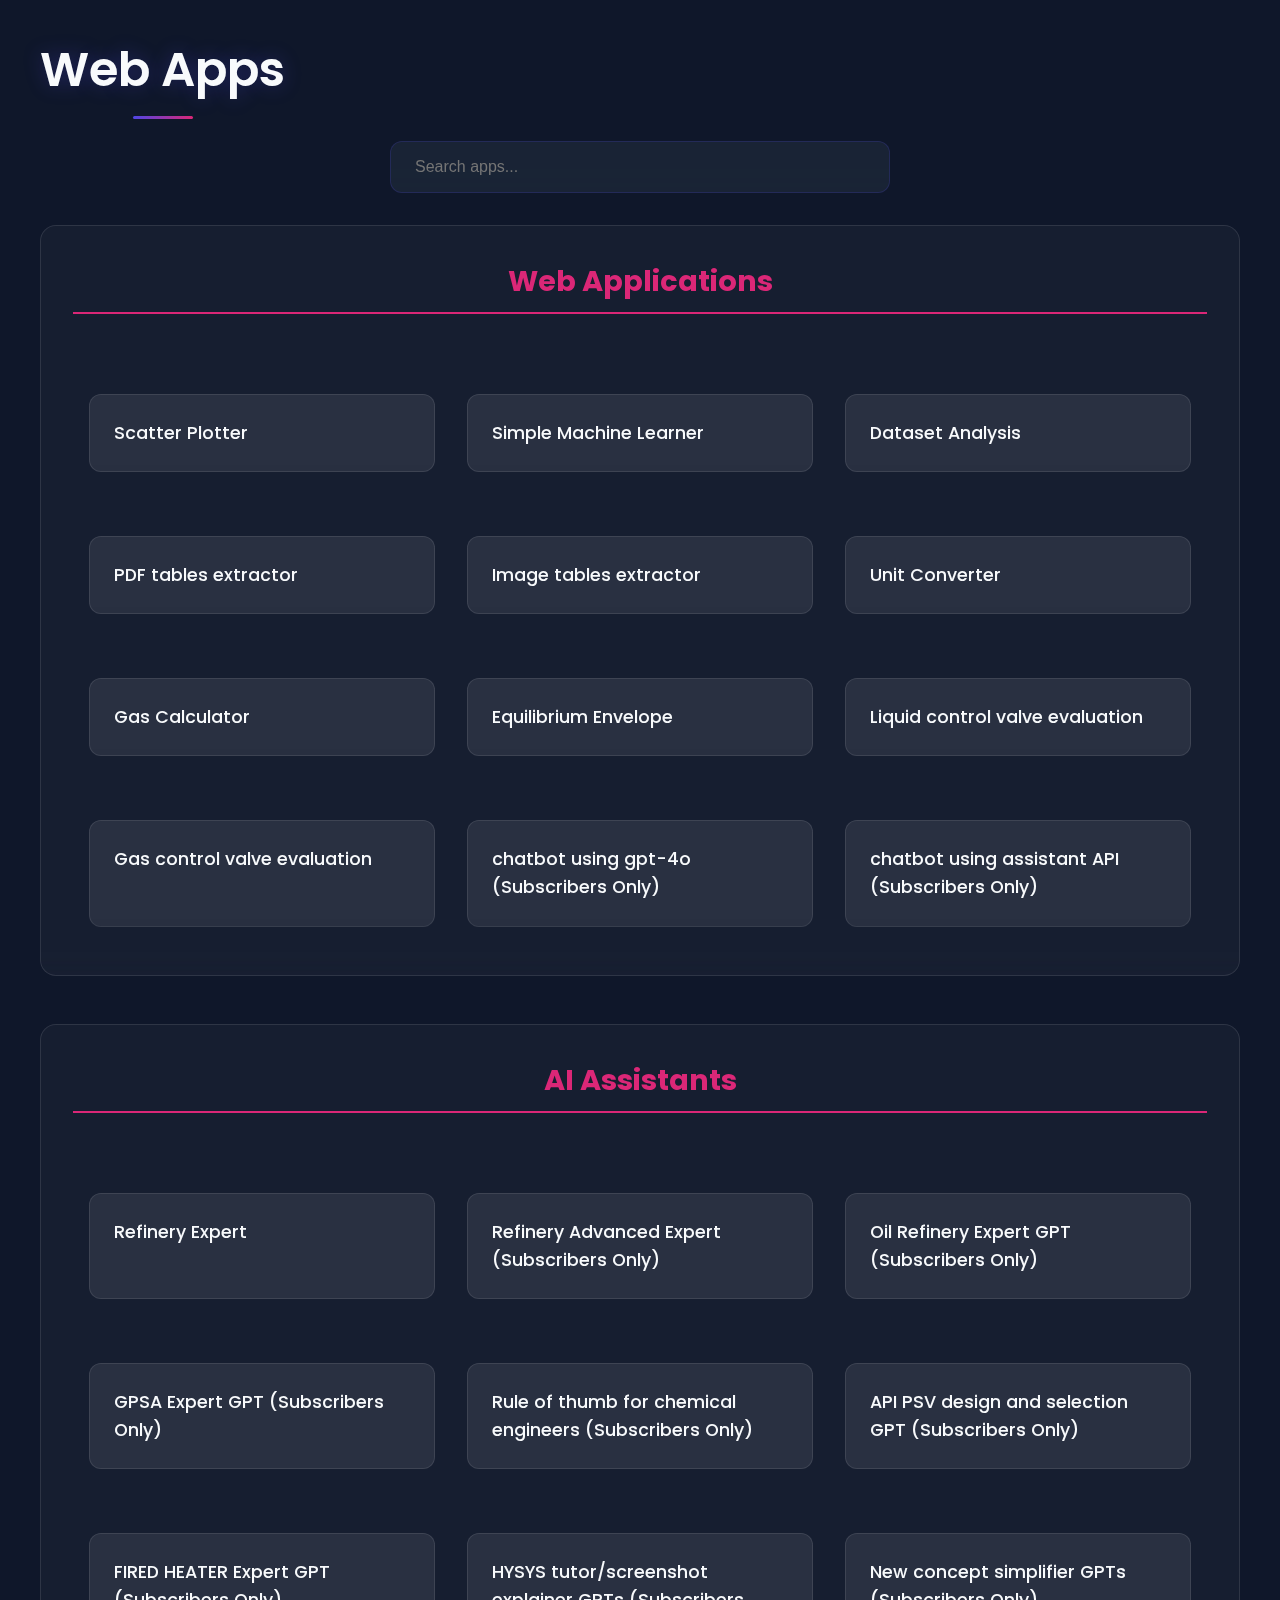
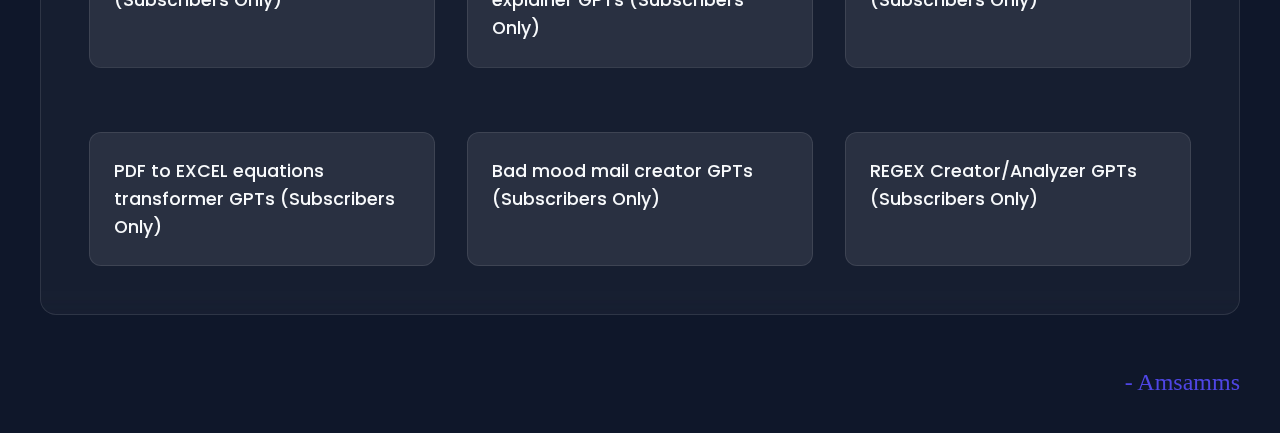
<file: index.html>
<!DOCTYPE html>
<html lang="en">
<head>
  <meta charset="UTF-8">
  <meta name="viewport" content="width=device-width, initial-scale=1.0">
  <title>My Web Apps</title>
  <link href="https://fonts.googleapis.com/css2?family=Poppins:wght@300;400;500;600&display=swap" rel="stylesheet">
  <link rel="stylesheet" href="https://cdnjs.cloudflare.com/ajax/libs/font-awesome/6.0.0/css/all.min.css">
  <link rel="stylesheet" href="styles.css">
</head>

<body>
  <div id="threejs-container"></div>
  <div class="container">
    <h1>Web Apps</h1>
    
    <div class="search-container">
      <input type="text" class="search-input" placeholder="Search apps..." id="searchInput">
    </div>

    <div class="loading">
      <div class="loading-spinner"></div>
    </div>

    <div class="apps-grid" id="appsGrid">
      <!-- Web Apps Section -->
      <section class="app-section">
        <h2 class="category-title">Web Applications</h2>
        <div class="app-cards">
          <div class="app-card">
            <div class="tooltip">
              <a href="https://amsamms-scatter-plotter-scatter-plotter-f4ojyj.streamlit.app/" target="_blank" class="app-link">Scatter Plotter</a>
              <span class="tooltiptext">great interactive plotting tool for excel and csv files</span>
            </div>
          </div>

          <div class="app-card">
            <div class="tooltip">
              <a href="https://amsamms-general-machine-learning-algorithm-main-rs6nt9.streamlit.app/" target="_blank" class="app-link">Simple Machine Learner</a>
              <span class="tooltiptext">simple start for machine learning realm no previous experience is required</span>
            </div>
          </div>

          <div class="app-card">
            <div class="tooltip">
              <a href="https://datasetanalysis-0.streamlit.app/" target="_blank" class="app-link">Dataset Analysis</a>
              <span class="tooltiptext">upload excel or csv file and a dynamic report will be generated</span>
            </div>
          </div>

          <div class="app-card">
            <div class="tooltip">
              <a href="https://pdf-table-extract.streamlit.app/" target="_blank" class="app-link">PDF tables extractor</a>
              <span class="tooltiptext">upload pdf file and extract all tables from that document to downloadable csv or excel file</span>
            </div>
          </div>

          <div class="app-card">
            <div class="tooltip">
              <a href="https://images-table-extractor.streamlit.app/" target="_blank" class="app-link">Image tables extractor</a>
              <span class="tooltiptext">upload PNG, JPEG, JPG file and extract all tables from that photo to downloadable csv file</span>
            </div>
          </div>

          <div class="app-card">
            <div class="tooltip">
              <a href="https://unit-converter-engineering.streamlit.app/" target="_blank" class="app-link">Unit Converter</a>
              <span class="tooltiptext">universal converter up to 3 combined units, easy to use with examples</span>
            </div>
          </div>

          <div class="app-card">
            <div class="tooltip">
              <a href="https://gas-density-calculator-r.streamlit.app/" target="_blank" class="app-link">Gas Calculator</a>
              <span class="tooltiptext">input is gas composition and the output is density, molecular weight, CP, CV, mass fraction and much more</span>
            </div>
          </div>

          <div class="app-card">
            <div class="tooltip">
              <a href="https://envelopplotter.streamlit.app/" target="_blank" class="app-link">Equilibrium Envelope</a>
              <span class="tooltiptext">input gas composition, pressure, temperature and desired equation of state and get the plot of equilibrium envelope</span>
            </div>
          </div>

          <div class="app-card">
            <div class="tooltip">
              <a href="https://liquid-control-valves-eval.streamlit.app/" target="_blank" class="app-link">Liquid control valve evaluation</a>
              <span class="tooltiptext">Estimate flowrate in existing control valves and check chocke flow conditions according to actual operating conditions</span>
            </div>
          </div>

          <div class="app-card">
            <div class="tooltip">
              <a href="https://gas-control-valves-evaluation.streamlit.app//" target="_blank" class="app-link">Gas control valve evaluation</a>
              <span class="tooltiptext">Estimate flowrate in existing control valves and check chocke flow conditions according to actual operating conditions</span>
            </div>
          </div>

          <div class="app-card">
            <div class="tooltip">
              <a href="https://sabri-gpt-chatbot.streamlit.app/" target="_blank" class="app-link">chatbot using gpt-4o (Subscribers Only)</a>
              <span class="tooltiptext">Chatbot i created using streamlit app to make use of gpt-04 and 3.5 abilities (you must have an openai API)</span>
            </div>
          </div>

          <div class="app-card">
            <div class="tooltip">
              <a href="https://assistant-api-sabri.streamlit.app//" target="_blank" class="app-link">chatbot using assistant API (Subscribers Only)</a>
              <span class="tooltiptext">Chatbot i created using streamlit app to make use of assistant API that openai made (you must have an openai API)</span>
            </div>
          </div>
        </div>
      </section>

      <section class="app-section">
        <h2 class="category-title">AI Assistants</h2>
        <div class="app-cards">
          <div class="app-card">
            <div class="tooltip">
              <a href="https://poe.com/Refinery_expert" target="_blank" class="app-link">Refinery Expert</a>
              <span class="tooltiptext">ask anything about petroleum refining, Artificial intellegence will answer with reference books or papers, based on GPT 3.5. You have to be a POE free subsciber</span>
            </div>
          </div>

          <div class="app-card">
            <div class="tooltip">
              <a href="https://poe.com/Refinery_expert_II" target="_blank" class="app-link">Refinery Advanced Expert (Subscribers Only)</a>
              <span class="tooltiptext">Same as Refinery Expert but based on GPT 4, so you have to be a POE premium subscriber, this should be always the first choice as it is more advanced than refinery expert bot</span>
            </div>
          </div>

          <div class="app-card">
            <div class="tooltip">
              <a href="https://chat.openai.com/g/g-qJMwAmzZE-oil-refinery-expert" target="_blank" class="app-link">Oil Refinery Expert GPT (Subscribers Only)</a>
              <span class="tooltiptext">Answers all questions about oil refining and processing. (CHATGPT PLUS SUBSCRIBERS)</span>
            </div>
          </div>

          <div class="app-card">
            <div class="tooltip">
              <a href="https://chat.openai.com/g/g-sReBS7WaY-gpsa-expert" target="_blank" class="app-link">GPSA Expert GPT (Subscribers Only)</a>
              <span class="tooltiptext">Answers all questions from GPSA. (CHATGPT PLUS SUBSCRIBERS)</span>
            </div>
          </div>

          <div class="app-card">
            <div class="tooltip">
              <a href="https://chatgpt.com/g/g-8EApuDlTv-rule-of-thumb-for-chemical-engineers" target="_blank" class="app-link">Rule of thumb for chemical engineers (Subscribers Only)</a>
              <span class="tooltiptext">Answers all questions from Rule of thumb for chemical engineers. (CHATGPT PLUS SUBSCRIBERS)</span>
            </div>
          </div>

          <div class="app-card">
            <div class="tooltip">
              <a href="https://chat.openai.com/g/g-kSjcS3y6E-api-psv-design-and-selection" target="_blank" class="app-link">API PSV design and selection GPT (Subscribers Only)</a>
              <span class="tooltiptext">Utilize API 520 part I, II, 521 and 526 to design and select safety valves. (CHATGPT PLUS SUBSCRIBERS)</span>
            </div>
          </div>

          <div class="app-card">
            <div class="tooltip">
              <a href="https://chat.openai.com/g/g-GQ2ziq3Ak-fired-heater-expert" target="_blank" class="app-link">FIRED HEATER Expert GPT (Subscribers Only)</a>
              <span class="tooltiptext">Expert in fired heater design and calculations for oil & gas, Utilize API 530, 535, 560, 556 and 573. (CHATGPT PLUS SUBSCRIBERS)</span>
            </div>
          </div>

          <div class="app-card">
            <div class="tooltip">
              <a href="https://chat.openai.com/g/g-3iNruHIyF-hysys-screenshot-explainer" target="_blank" class="app-link">HYSYS tutor/screenshot explainer GPTs (Subscribers Only)</a>
              <span class="tooltiptext">Answers all questions about HYSYS, additionally you can take screenshot from hsys and ask for explainations. (CHATGPT PLUS SUBSCRIBERS)</span>
            </div>
          </div>

          <div class="app-card">
            <div class="tooltip">
              <a href="https://chat.openai.com/g/g-V3713dVbQ-new-concept-simplifier" target="_blank" class="app-link">New concept simplifier GPTs (Subscribers Only)</a>
              <span class="tooltiptext">Simplifies new concepts using relatable analogies, then details them further on request (CHATGPT PLUS SUBSCRIBERS)</span>
            </div>
          </div>

          <div class="app-card">
            <div class="tooltip">
              <a href="https://chat.openai.com/g/g-PfH1RpIrK-pdf-to-excel-equations-transformer" target="_blank" class="app-link">PDF to EXCEL equations transformer GPTs (Subscribers Only)</a>
              <span class="tooltiptext">Transforms PDF equations into Excel formulas with color-coded inputs and outputs, excel file can then be downloaded. (CHATGPT PLUS SUBSCRIBERS)</span>
            </div>
          </div>

          <div class="app-card">
            <div class="tooltip">
              <a href="https://chat.openai.com/g/g-t7Ncd9vyV-bad-mood-mail-creator" target="_blank" class="app-link">Bad mood mail creator GPTs (Subscribers Only)</a>
              <span class="tooltiptext">Crafts professional, assertive emails from user's inputs. (CHATGPT PLUS SUBSCRIBERS)</span>
            </div>
          </div>

          <div class="app-card">
            <div class="tooltip">
              <a href="https://chat.openai.com/g/g-jzaXyG8Gn-regex-creator-analyzer" target="_blank" class="app-link">REGEX Creator/Analyzer GPTs (Subscribers Only)</a>
              <span class="tooltiptext">Creates and explains Python-compatible regex formulas. (CHATGPT PLUS SUBSCRIBERS)</span>
            </div>
          </div>
        </div>
      </section>

      <!-- Hidden apps section that will be revealed with hotkeys -->
      <section id="hidden-apps" class="app-section hidden-apps">
        <h2 class="category-title">Private Apps</h2>
        <div class="app-cards">
          <div class="app-card">
            <div class="tooltip">
              <a href="https://movie-retriever.streamlit.app/" target="_blank" class="app-link">Movie retriever</a>
              <span class="tooltiptext">retrieve data about any movie using Movies data base API</span>
            </div>
          </div>
          <div class="app-card">
            <div class="tooltip">
              <a href="https://h2-prediction.streamlit.app/" target="_blank" class="app-link">H2 predictor for recycle gas in platformer unit</a>
              <span class="tooltiptext">Depi project for prediction hydrogen content from macro only</span>
            </div>
          </div>
          <div class="app-card">
            <div class="tooltip">
              <a href="https://ai-league.streamlit.app/" target="_blank" class="app-link">AI League Analyzer</a>
              <span class="tooltiptext">a web app that let user upload video for fotball players and analysis they play using Gemini</span>
            </div>
          </div>
          <div class="app-card">
            <div class="tooltip">
              <a href="https://amsamms.github.io/snake-battle/" target="_blank" class="app-link">Snake Battle</a>
              <span class="tooltiptext">A thrilling multiplayer snake game where you compete against AI opponents. Control your snake using arrow keys or WASD, collect food to grow longer, and try to outmaneuver your opponents.</span>
            </div>
          </div>
          <div class="app-card">
            <div class="tooltip">
              <a href="https://Amsamms.github.io/reaction-clicker/" target="_blank" class="app-link">Reaction Clicker</a>
              <span class="tooltiptext">Test your reflexes in this fast-paced clicking game! Click as fast as you can to increase your score and combo multiplier. The game gets progressively faster, challenging your reaction time and coordination.</span>
            </div>
          </div>
          <div class="app-card">
            <div class="tooltip">
              <a href="https://amsamms.github.io/ahmed_mohamed_sabri/" target="_blank" class="app-link">Ahmed Mohamed Sabri</a>
              <span class="tooltiptext">Personal portfolio website showcasing professional experience, achievements, and engineering web applications. Senior Process Engineer with expertise in refinery operations and AI applications.</span>
            </div>
          </div>
          <div class="app-card">
            <div class="tooltip">
              <a href="https://amsamms.github.io/Managerial-economics/" target="_blank" class="app-link">Managerial Economics</a>
              <span class="tooltiptext">interactive description for some basic economic concepts</span>
            </div>
          </div>
          <div class="app-card">
            <div class="tooltip">
              <a href="#" target="_blank" class="app-link">Private App 1</a>
              <span class="tooltiptext">Description for Private App 1</span>
            </div>
          </div>
          <div class="app-card">
            <div class="tooltip">
              <a href="#" target="_blank" class="app-link">Private App 2</a>
              <span class="tooltiptext">Description for Private App 2</span>
            </div>
          </div>
          <div class="app-card">
            <div class="tooltip">
              <a href="#" target="_blank" class="app-link">Private App 3</a>
              <span class="tooltiptext">Description for Private App 3</span>
            </div>
          </div>
        </div>
      </section>

      <!-- Key indicator -->
      <div id="key-indicator" class="key-indicator">
        <span id="key-a">A</span> + <span id="key-s">S</span> + <span id="key-f">F</span>
      </div>
    </div>

    <div class="signature">- Amsamms</div>
  </div>

  <script type="module" src="background.js"></script>
  <script>
    document.addEventListener('DOMContentLoaded', function() {
      const searchInput = document.getElementById('searchInput');
      const appCards = document.querySelectorAll('.app-card');
      const loading = document.querySelector('.loading');
      const hiddenApps = document.getElementById('hidden-apps');
      const keyIndicator = document.getElementById('key-indicator');
      const keyAIndicator = document.getElementById('key-a');
      const keySIndicator = document.getElementById('key-s');
      const keyFIndicator = document.getElementById('key-f');

      // Hot key functionality
      const keysPressed = {
        'a': false,
        's': false,
        'f': false
      };

      // Function to check if all required keys are pressed
      function checkHotkeys() {
        if (keysPressed['a'] && keysPressed['s'] && keysPressed['f']) {
          hiddenApps.style.display = 'block';
          hiddenApps.classList.add('fade-in');
        } else {
          hiddenApps.style.display = 'none';
        }
        
        // Update key indicators
        keyAIndicator.className = keysPressed['a'] ? 'key-active' : '';
        keySIndicator.className = keysPressed['s'] ? 'key-active' : '';
        keyFIndicator.className = keysPressed['f'] ? 'key-active' : '';
      }

      // Event listeners for keydown
      document.addEventListener('keydown', function(event) {
        const key = event.key.toLowerCase();
        
        if (key === 'a' || key === 's' || key === 'f') {
          keysPressed[key] = true;
          keyIndicator.style.display = 'block';
          checkHotkeys();
        }
      });

      // Event listeners for keyup
      document.addEventListener('keyup', function(event) {
        const key = event.key.toLowerCase();
        
        if (key === 'a' || key === 's' || key === 'f') {
          keysPressed[key] = false;
          checkHotkeys();
          
          // Hide indicator if no keys are pressed
          if (!keysPressed['a'] && !keysPressed['s'] && !keysPressed['f']) {
            keyIndicator.style.display = 'none';
          }
        }
      });

      // Add fade-in animation to cards
      appCards.forEach((card, index) => {
        card.style.animationDelay = `${index * 0.1}s`;
        card.classList.add('fade-in');
      });

      // Search functionality
      searchInput.addEventListener('input', function(e) {
        const searchTerm = e.target.value.toLowerCase();
        loading.style.display = 'block';

        setTimeout(() => {
          appCards.forEach(card => {
            const link = card.querySelector('.app-link');
            const tooltip = card.querySelector('.tooltiptext');
            const text = (link.textContent + ' ' + tooltip.textContent).toLowerCase();
            
            if (text.includes(searchTerm)) {
              card.style.display = 'block';
            } else {
              card.style.display = 'none';
            }
          });
          loading.style.display = 'none';
        }, 300);
      });

      // Add hover effect to cards
      appCards.forEach(card => {
        card.addEventListener('mouseenter', function() {
          this.style.transform = 'translateY(-3px)';
        });

        card.addEventListener('mouseleave', function() {
          this.style.transform = 'translateY(0)';
        });
      });
    });
  </script>
</body>
</html>
</file>
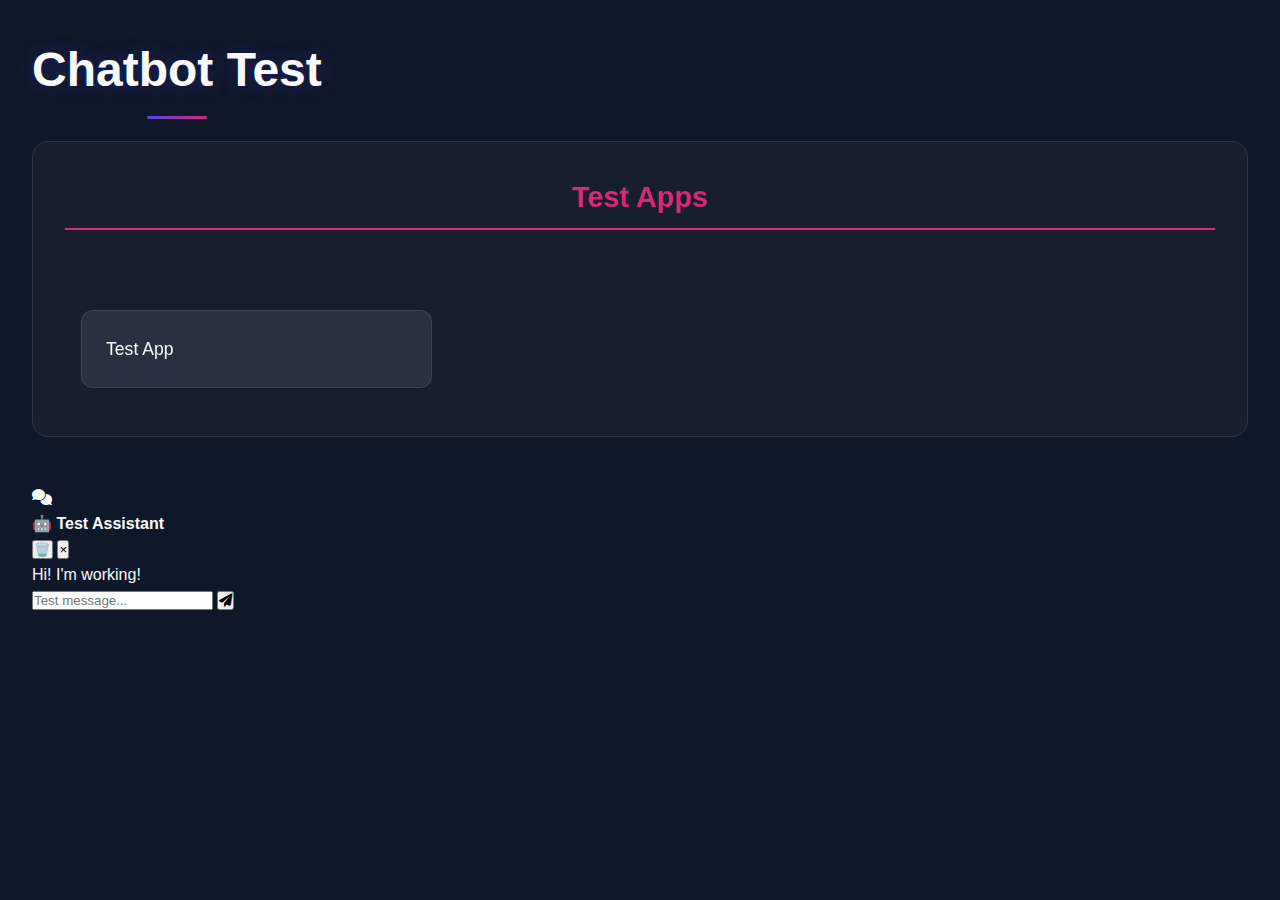
<file: test-chatbot.html>
<!DOCTYPE html>
<html lang="en">
<head>
  <meta charset="UTF-8">
  <meta name="viewport" content="width=device-width, initial-scale=1.0">
  <title>Chatbot Test</title>
  <link rel="stylesheet" href="https://cdnjs.cloudflare.com/ajax/libs/font-awesome/6.0.0/css/all.min.css">
  <link rel="stylesheet" href="styles.css">
</head>
<body>
  <h1>Chatbot Test</h1>
  
  <!-- Minimal content for testing -->
  <div id="appsGrid">
    <section class="app-section">
      <h2 class="category-title">Test Apps</h2>
      <div class="app-cards">
        <div class="app-card">
          <div class="tooltip">
            <a href="#" class="app-link">Test App</a>
            <span class="tooltiptext">This is a test application</span>
          </div>
        </div>
      </div>
    </section>
  </div>

  <!-- Chatbot Section -->
  <div id="chatbot-container" class="chatbot-container">
    <div id="chatbot-toggle" class="chatbot-toggle">
      <i class="fas fa-comments"></i>
    </div>
    <div id="chatbot-window" class="chatbot-window hidden">
      <div class="chatbot-header">
        <h4>🤖 Test Assistant</h4>
        <div class="chatbot-header-buttons">
          <button id="chatbot-clear">🗑️</button>
          <button id="chatbot-close">×</button>
        </div>
      </div>
      <div id="chatbot-messages" class="chatbot-messages">
        <div class="message bot">
          <div class="message-content">Hi! I'm working!</div>
        </div>
      </div>
      <div class="chatbot-input-container">
        <input type="text" id="chatbot-input" placeholder="Test message...">
        <button id="chatbot-send">
          <i class="fas fa-paper-plane"></i>
        </button>
      </div>
    </div>
  </div>

  <script>
    document.addEventListener('DOMContentLoaded', function() {
      console.log('DOM loaded');
      
      const toggle = document.getElementById('chatbot-toggle');
      const window = document.getElementById('chatbot-window');
      const closeBtn = document.getElementById('chatbot-close');
      
      console.log('Toggle element:', toggle);
      console.log('Window element:', window);
      
      if (toggle) {
        toggle.addEventListener('click', function() {
          console.log('Toggle clicked!');
          window.classList.toggle('hidden');
        });
      }
      
      if (closeBtn) {
        closeBtn.addEventListener('click', function() {
          console.log('Close clicked!');
          window.classList.add('hidden');
        });
      }
    });
  </script>
</body>
</html>
</file>
<file: styles.css>
:root {
  --primary-color: #4f46e5;
  --secondary-color: #7c3aed;
  --accent-color: #db2777;
  --background-color: #0f172a;
  --card-bg: rgba(30, 41, 59, 0.7);
  --text-color: #f8fafc;
  --shadow: 0 4px 6px rgba(0, 0, 0, 0.1);
}

* {
  margin: 0;
  padding: 0;
  box-sizing: border-box;
}

body {
  font-family: 'Poppins', sans-serif;
  background: var(--background-color);
  color: var(--text-color);
  line-height: 1.6;
  padding: 2rem;
  min-height: 100vh;
  overflow-x: hidden;
}

.container {
  max-width: 1200px;
  margin: 0 auto;
  position: relative;
  z-index: 1;
}

h1 {
  text-align: center;
  color: var(--text-color);
  margin-bottom: 2rem;
  font-size: 3rem;
  font-weight: 600;
  position: relative;
  display: inline-block;
  text-shadow: 0 0 20px rgba(79, 70, 229, 0.3);
}

h1::after {
  content: '';
  position: absolute;
  bottom: -10px;
  left: 50%;
  transform: translateX(-50%);
  width: 60px;
  height: 3px;
  background: linear-gradient(to right, var(--primary-color), var(--accent-color));
  border-radius: 2px;
}

.search-container {
  margin-bottom: 2rem;
  text-align: center;
  position: relative;
}

.search-input {
  width: 100%;
  max-width: 500px;
  padding: 1rem 1.5rem;
  border: 1px solid rgba(79, 70, 229, 0.2);
  border-radius: 12px;
  font-size: 1rem;
  background: var(--card-bg);
  color: var(--text-color);
  backdrop-filter: blur(10px);
  transition: all 0.3s ease;
}

.search-input:focus {
  outline: none;
  border-color: var(--primary-color);
  box-shadow: 0 0 0 2px rgba(79, 70, 229, 0.2);
}

.app-section {
  margin-bottom: 3rem;
  padding: 2rem;
  background: rgba(255, 255, 255, 0.03);
  border-radius: 1rem;
  backdrop-filter: blur(10px);
  border: 1px solid rgba(255, 255, 255, 0.1);
}

.category-title {
  font-size: 1.8rem;
  color: var(--accent-color);
  margin-bottom: 2rem;
  padding-bottom: 0.5rem;
  border-bottom: 2px solid var(--accent-color);
  text-align: center;
}

.app-cards {
  display: grid;
  grid-template-columns: repeat(auto-fill, minmax(300px, 1fr));
  gap: 2rem;
  padding: 1rem;
}

.hidden-apps {
  display: none;
  opacity: 0;
  transition: opacity 0.3s ease-in-out;
}

.hidden-apps.fade-in {
  opacity: 1;
  display: block;
}

.app-card {
  background: rgba(255, 255, 255, 0.05);
  border-radius: 12px;
  padding: 1.5rem;
  transition: all 0.3s ease;
  border: 1px solid rgba(255, 255, 255, 0.1);
  backdrop-filter: blur(10px);
  cursor: pointer;
  position: relative;
  overflow: visible;
  margin-top: 2rem;
}

.app-card:hover {
  transform: translateY(-5px);
  box-shadow: 0 8px 20px rgba(0, 0, 0, 0.2);
  border-color: var(--accent-color);
  background: rgba(255, 255, 255, 0.08);
}

.app-link {
  color: var(--text-color);
  text-decoration: none;
  font-size: 1.1rem;
  font-weight: 500;
  display: block;
  transition: color 0.3s ease;
}

.app-card:hover .app-link {
  color: var(--accent-color);
}

.tooltip {
  position: relative;
  display: inline-block;
  width: 100%;
}

.tooltiptext {
  visibility: hidden;
  background-color: rgba(0, 0, 0, 0.9);
  color: #fff;
  text-align: center;
  padding: 1rem;
  border-radius: 8px;
  position: absolute;
  z-index: 10;
  bottom: 100%;
  left: 50%;
  transform: translateX(-50%);
  opacity: 0;
  transition: all 0.3s ease;
  font-size: 0.9rem;
  width: 100%;
  max-width: 300px;
  box-shadow: 0 4px 12px rgba(0, 0, 0, 0.2);
  margin-bottom: 10px;
}

.tooltiptext::after {
  content: "";
  position: absolute;
  top: 100%;
  left: 50%;
  margin-left: -5px;
  border-width: 5px;
  border-style: solid;
  border-color: rgba(0, 0, 0, 0.9) transparent transparent transparent;
}

.app-card:hover .tooltiptext {
  visibility: visible;
  opacity: 1;
  transform: translateX(-50%) translateY(-5px);
}

.signature {
  font-family: 'Brush Script MT', cursive;
  text-align: right;
  margin-top: 3rem;
  font-size: 1.5rem;
  color: var(--primary-color);
}

.loading {
  display: none;
  text-align: center;
  margin: 2rem 0;
}

.loading-spinner {
  width: 32px;
  height: 32px;
  border: 3px solid rgba(79, 70, 229, 0.1);
  border-top: 3px solid var(--primary-color);
  border-radius: 50%;
  animation: spin 1s linear infinite;
  margin: 0 auto;
}

@keyframes spin {
  0% { transform: rotate(0deg); }
  100% { transform: rotate(360deg); }
}

.fade-in {
  animation: fadeIn 0.5s ease-in;
}

@keyframes fadeIn {
  from { 
    opacity: 0; 
    transform: translateY(10px); 
  }
  to { 
    opacity: 1; 
    transform: translateY(0); 
  }
}

.key-indicator {
  position: fixed;
  bottom: 20px;
  right: 20px;
  background-color: var(--card-bg);
  color: var(--text-color);
  padding: 8px 16px;
  border-radius: 8px;
  font-size: 14px;
  display: none;
  border: 1px solid rgba(79, 70, 229, 0.2);
  backdrop-filter: blur(5px);
}

.key-active {
  color: var(--primary-color);
  font-weight: 600;
}

#threejs-container {
  position: fixed;
  top: 0;
  left: 0;
  width: 100%;
  height: 100%;
  z-index: 0;
  pointer-events: none;
  opacity: 0.5;
}
</file>
